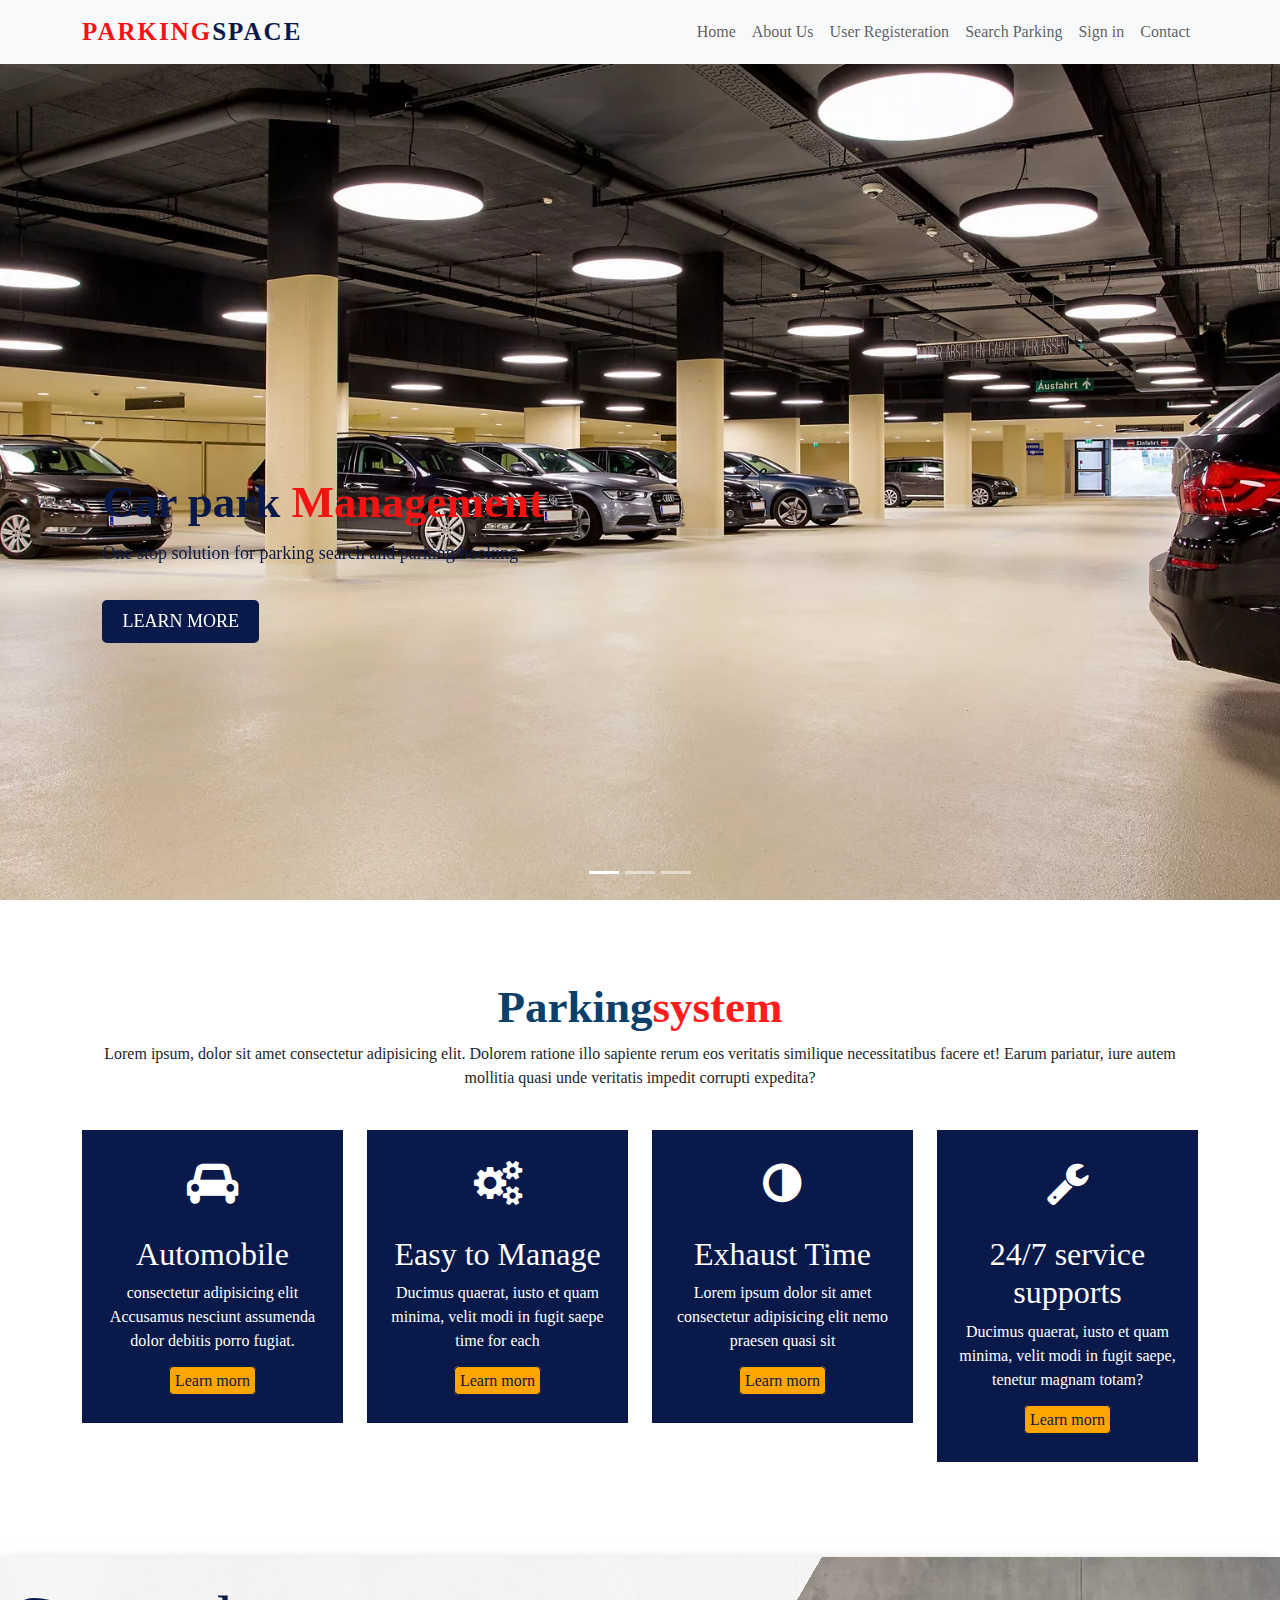
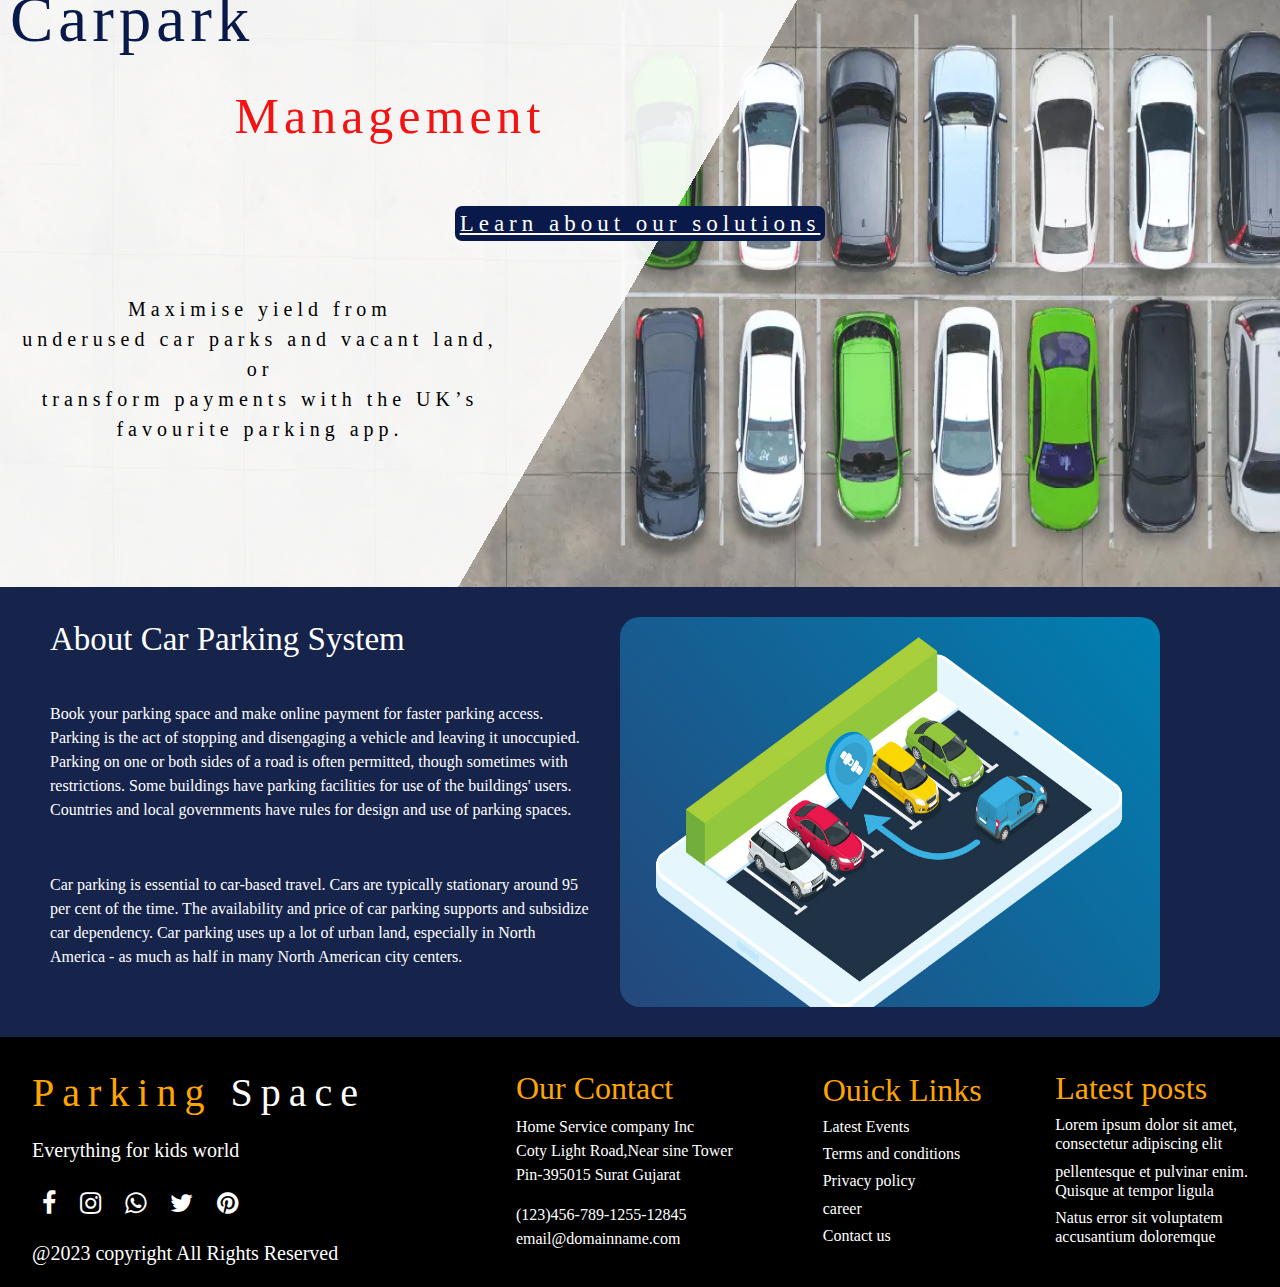
<file: index.html>
<!DOCTYPE html>
<html lang="en">

<head>
    <meta charset="UTF-8">
    <meta name="viewport" content="width=device-width, initial-scale=1.0">
    <title>Parking Space</title>
    <link rel="stylesheet" href="https://cdnjs.cloudflare.com/ajax/libs/font-awesome/4.7.0/css/font-awesome.css">
    <link rel="stylesheet" href="https://cdnjs.cloudflare.com/ajax/libs/animate.css/3.7.2/animate.min.css">

    <link href="https://cdn.jsdelivr.net/npm/bootstrap@5.3.1/dist/css/bootstrap.min.css" rel="stylesheet">

    <link rel="stylesheet" href="style.css">

</head>

<body>
    <nav class="navbar navbar-expand-lg navbar-light bg-light fixed-top">
        <div class="container">
            <a class="navbar-brand" href="#"><span>Parking</span>Space</a>
            <button class="navbar-toggler" type="button" data-bs-toggle="collapse"
                data-bs-target="#navbarSupportedContent" aria-controls="navbarSupportedContent" aria-expanded="false"
                aria-label="Toggle navigation">
                <span class="navbar-toggler-icon"></span>
            </button>
            <div class="collapse navbar-collapse" id="navbarSupportedContent">
                <ul class="navbar-nav ms-auto mb-2 mb-lg-0">

                    <li class="nav-item">
                        <a class="nav-link" href="index.html">Home</a>
                    </li>
                    <li class="nav-item">
                        <a class="nav-link" href="about.html">About Us</a>

                    </li>
                    <li class="nav-item">
                        <a class="nav-link" href="user.html">User Registeration</a>
                    </li>
                    <li class="nav-item">
                        <a class="nav-link" href="search.html">Search Parking</a>
                    </li>
                    <li class="nav-item">
                        <a class="nav-link" href="signin.html">Sign in</a>
                    </li>
                    <li class="nav-item">
                        <a class="nav-link" href="contact.html">Contact</a>
                    </li>

                </ul>
            </div>
        </div>
    </nav>

    <div id="carouselExampleCaptions" data-bs-ride="carousel" class="carousel slide">
        <div class="carousel-indicators">
            <button type="button" data-bs-target="#carouselExampleCaptions" data-bs-slide-to="0" class="active"
                aria-current="true" aria-label="Slide 1"></button>
            <button type="button" data-bs-target="#carouselExampleCaptions" data-bs-slide-to="1"
                aria-label="Slide 2"></button>
            <button type="button" data-bs-target="#carouselExampleCaptions" data-bs-slide-to="2"
                aria-label="Slide 3"></button>
        </div>
        <div class="carousel-inner">
            <div class="carousel-item active">

                <div class="carousel-caption d-none d-md-block">
                    <h5 class="animated fadeInDown" style="animation-delay:1s ">Car park<span> Management</span></h5>
                    <p class="animated fadeInUp" style="animation-delay: 2s;">One stop solution for parking search and parking booking</p>
                    <p class="animated fadeInUp" style="animation-delay: 3s;"><a href="#">Learn More</a></p>
                </div>
            </div>
            <div class="carousel-item">
                <img src="multi-storey-car-park.jpg" alt="">
                <div class="carousel-caption" >
                    <h5 class="animated fadeInDown" style="animation-delay:1s ;margin-left: 1010px;">Location<span>Finder</span>
                        <h5> 
                            <p class="animated fadeInUp" style="animation-delay: 2s;margin-left: 920px;">Find your nearest Location and Book your space</p>
                            <p class="animated fadeInUp" style="animation-delay: 3s;margin-left: 1000px;"><a href="#">Learn More</a></p>
                </div>
            </div>
            <div class="carousel-item">
                <img src="031018IAGAirport_1.jpeg" style="height: 100%; width: 1520px;"  alt="">
                <div class="carousel-caption" style="margin-left: 50px;">
                    <h5 class="animated fadeInDown" style="animation-delay:1s;color: aliceblue;margin-top: 36px; ">Qualified<span>Technicians</span>
                        <h5>
                            <p class="animated fadeInUp" style="animation-delay: 2s;margin-top: 5px;margin-bottom: 10px;">Lorem ipsum dolor sit
                                amet,consectetur adipisicing elit. return nostrum iusto aperiam rem iure numquam.</p>
                            <p class="animated fadeInUp" style="animation-delay: 3s;"><a href="#">Learn More</a></p>
                </div>
            </div>
        </div>
        <button class="carousel-control-prev" type="button" data-bs-target="#carouselExampleCaptions"
            data-bs-slide="prev">
            <span class="carousel-control-prev-icon" aria-hidden="true"></span>
            <span class="visually-hidden">Previous</span>
        </button>
        <button class="carousel-control-next" type="button" data-bs-target="#carouselExampleCaptions"
            data-bs-slide="next">
            <span class="carousel-control-next-icon" aria-hidden="true"></span>
            <span class="visually-hidden">Next</span>
        </button>
    </div>
     <!--details-->
     <div class="details section-padding" id="">
        <div class="container">
          <div class="row">
            <div class="col-lg-12">
              <div class="section-header text-center">
               <h2>Parking<span>system</span></h2>
               <p>Lorem ipsum, dolor sit amet consectetur adipisicing elit. Dolorem ratione illo sapiente rerum eos veritatis similique necessitatibus facere et! Earum pariatur, iure autem mollitia quasi unde veritatis impedit corrupti expedita?</p>
              </div>
            </div>
          </div>
          <div class="row">
            <div class="col-lg-3 col-md-6 col-sm-6">
              <div class="single-details text-center">
                <i class="fa fa-automobile"></i>
                <h2>Automobile</h2>
                <p> consectetur adipisicing elit Accusamus nesciunt  assumenda dolor debitis porro fugiat. </p>
                <a href="#" class="AB">Learn morn</a>
              </div>
            </div>

            <div class="col-lg-3 col-md-6 col-sm-6 ">
              <div class="single-details text-center">
                <i class="fa fa-cogs"></i>
                <h2>Easy to Manage</h2>
                <p>  Ducimus quaerat, iusto et quam minima, velit modi in fugit saepe time for each</p>
                <a href="#" class="AB">Learn morn</a>
              </div>
            </div>

            <div class="col-lg-3 col-md-6 col-sm-6">
              <div class="single-details text-center">
                <i class="fa fa-adjust"></i>
                <h2>Exhaust Time</h2>
                <p>Lorem ipsum dolor sit amet consectetur adipisicing elit nemo praesen quasi sit </p>
                <a href="#" class="AB">Learn morn</a>
              </div>
            </div>

            <div class="col-lg-3 col-md-6 col-sm-6">
              <div class="single-details text-center">
                <i class="fa fa-wrench"></i>
                <h2>24/7 service supports </h2>
                <p> Ducimus quaerat, iusto et quam minima, velit modi in fugit saepe, tenetur magnam totam?</p>
                <a href="#" class="AB">Learn morn</a>
              </div>
            </div>
          </div>
        </div>
      </div> 
    <!--Management-->
    <div class="featured">
        <div class="featured-text">
            <h2 class="XYZ">Carpark </h2>
            <h1 class="XYZ"> <span>Management</span></h1>
            <a href="/car-park-management/" class="primary-link" to="car-park-management/">Learn about our solutions</a>
            <p class="">Maximise yield from<br>underused car parks and vacant land, or<br>transform payments with the UK’s<br>favourite parking app.</p>
        </div>
      
    </div>

    <!--about -->
    <section>
    <div class="about">
        <div>
            <img src="blog-why-reverse-parking-hero.jpg" style="border-radius: 50px;">
            <h4>About Car Parking System</h4>
            <p>Book your parking space and make online payment for faster parking access. Parking is the act of stopping and disengaging a vehicle and leaving it unoccupied. Parking on one or both sides of a road is often permitted, though sometimes with restrictions. Some buildings have parking facilities for use of the buildings' users. Countries and local governments have rules for design and use of parking spaces.
           </p>
            <p>Car parking is essential to car-based travel. Cars are typically stationary around 95 per cent of the time. The availability and price of car parking supports and subsidize car dependency. Car parking uses up a lot of urban land, especially in North America - as much as half in many North American city centers.</p>
        </div>
        
    </div>
    </section>
    <!--footer-->

    <footer class="footer">
        <div class="ABC">
            <h1>Parking <span>Space</span></h1>
            
            <p>Everything for kids world</p>
            <i class="fa fa-facebook"></i>
            <i class="fa fa-instagram"></i>
            <i class="fa fa-whatsapp"></i>
            <i class="fa fa-twitter"></i>
            <i class="fa fa-pinterest"></i>
            <p>@2023 copyright All Rights Reserved</p>
        </div>
        <div class="Our">
            <h2>Our Contact</h2>

            <p>Home Service company Inc <br>
                Coty Light Road,Near sine Tower <br>
                Pin-395015 Surat Gujarat
            </p>

            <p>(123)456-789-1255-12845 <br>
            email@domainname.com</p>
        </div>
        <div class="Quick">
            <h2>Ouick Links</h2>

            <h6>Latest Events </h6>
            <h6>Terms and conditions</h6>     
            <h6>Privacy policy </h6>
            <h6> career </h6> 
            <h6>Contact us</h6>    
        </div>
        <div class="Latest">
            <h2> Latest posts</h2>

            <h6>Lorem ipsum dolor sit amet,<br>consectetur adipiscing elit </h6>
            <h6>pellentesque et pulvinar enim.<br>Quisque at tempor ligula</h6>     
            <h6>Natus error sit voluptatem <br>accusantium doloremque</h6>
           
        </div>
        
            
        </div>
    </footer>
    

    

    <script src="https://cdnjs.cloudflare.com/ajax/libs/jquery/3.6.4/jquery.min.js"></script>
    <script src="https://cdn.jsdelivr.net/npm/bootstrap@5.3.1/dist/js/bootstrap.bundle.min.js"></script>
</body>

</html>
</file>
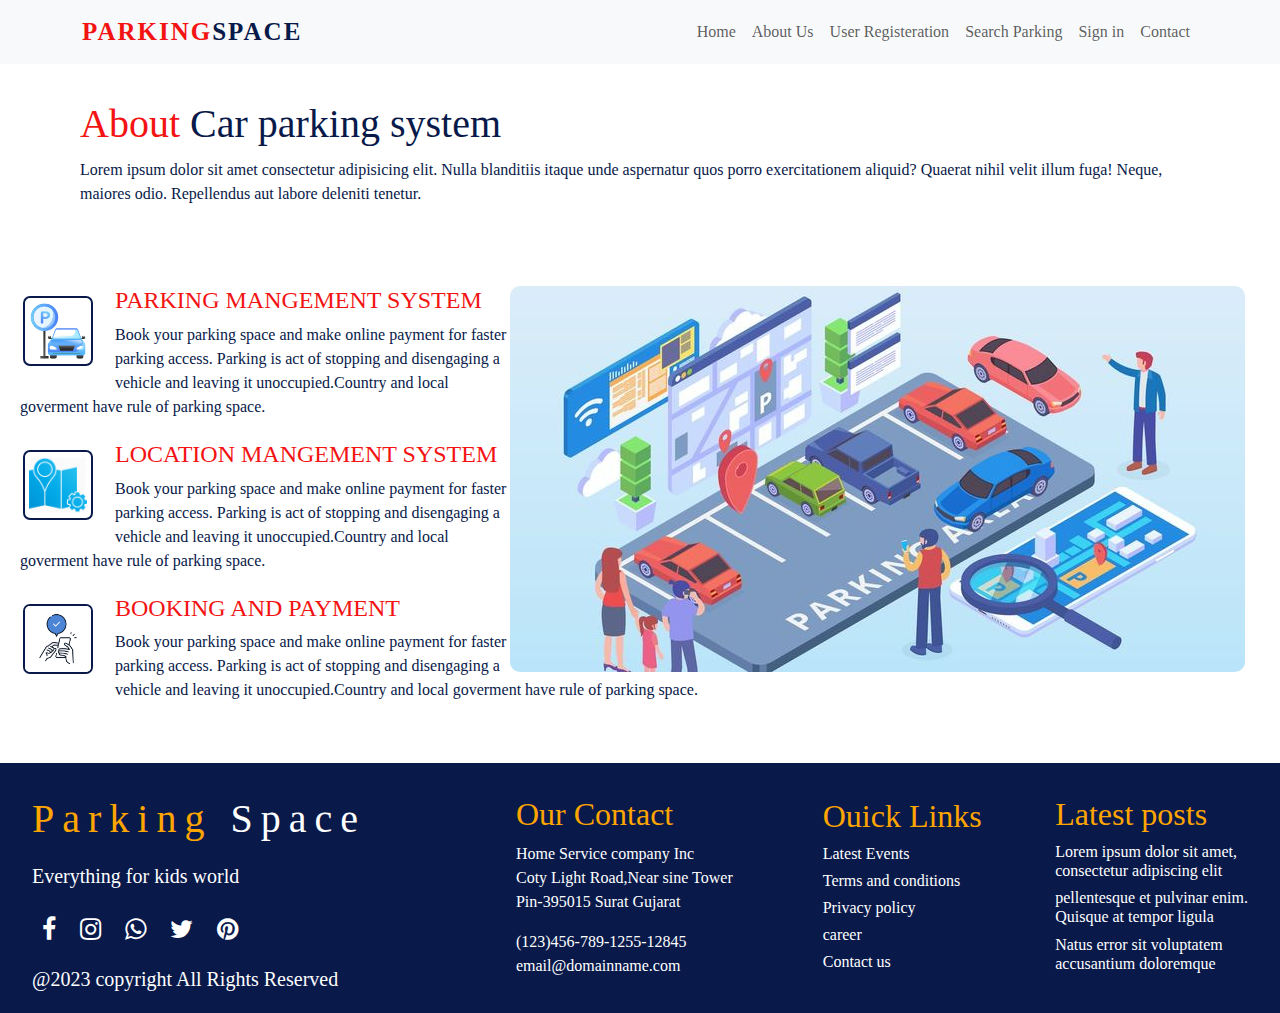
<file: about.html>
<!DOCTYPE html>
<html lang="en">
<head>
    <meta charset="UTF-8">
    <meta name="viewport" content="width=device-width, initial-scale=1.0">
    <title>Document</title>
    <link rel="stylesheet" href="https://cdnjs.cloudflare.com/ajax/libs/font-awesome/4.7.0/css/font-awesome.css">
    <link rel="stylesheet" href="https://cdnjs.cloudflare.com/ajax/libs/animate.css/3.7.2/animate.min.css">

    <link href="https://cdn.jsdelivr.net/npm/bootstrap@5.3.1/dist/css/bootstrap.min.css" rel="stylesheet">

    <link rel="stylesheet" href="about.css">
</head>
<body>
    <nav class="navbar navbar-expand-lg navbar-light bg-light fixed-top">
        <div class="container">
          <a class="navbar-brand" href="#"><span>Parking</span>Space</a>
          <button class="navbar-toggler" type="button" data-bs-toggle="collapse" data-bs-target="#navbarSupportedContent" aria-controls="navbarSupportedContent" aria-expanded="false" aria-label="Toggle navigation">
            <span class="navbar-toggler-icon"></span>
          </button>
          <div class="collapse navbar-collapse" id="navbarSupportedContent">
            <ul class="navbar-nav ms-auto mb-2 mb-lg-0">
             
              <li class="nav-item">
                <a class="nav-link" href="index.html">Home</a>
              </li>
              <li class="nav-item">
                <a class="nav-link" href="about.html">About Us</a>
                
              </li>
              <li class="nav-item">
                <a class="nav-link" href="user.html">User Registeration</a>
              </li>
              <li class="nav-item">
                <a class="nav-link" href="search.html">Search Parking</a>
              </li>
              <li class="nav-item">
                <a class="nav-link" href="signin.html">Sign in</a>
              </li>
              <li class="nav-item">
                <a class="nav-link" href="contact.html">Contact</a>
              </li>

            </ul>  
          </div>
        </div>
     </nav>  
      <Div class="AAA">
        <!--ABOUT US-->
       <section>
        <div class="about">
          <h1><span>About </span>Car parking system</h1>
          <p>Lorem ipsum dolor sit amet consectetur adipisicing elit. Nulla blanditiis itaque unde aspernatur quos porro exercitationem aliquid? Quaerat nihil velit illum fuga! Neque, maiores odio. Repellendus aut labore deleniti tenetur.</p>
        </div>
       </section>
       <section>
        <div class="img">
          <img src="a5ae0715e31d1f7189d4aa453e1f141e.jpg" style="border-radius: 10px;">
        </div>
        <article class="ABC"> 
          
          <article class="A" style="padding-bottom: 5px;">
            <img src="9343062.png" style="float: left;">
            <h4>PARKING MANGEMENT SYSTEM</h4>
            <div><p style="text-align:  none;">Book your parking space and make online payment for faster parking access. Parking is act of stopping and disengaging a vehicle and leaving it unoccupied.Country and local goverment have rule of parking space.</p></div>
          </article>

          <article class="B" style="padding-bottom: 5px;">
            <img src="3215838.jpeg" style="float: left;">
            <h4>LOCATION MANGEMENT SYSTEM</h4>
            <p>Book your parking space and make online payment for faster parking access. Parking is act of stopping and disengaging a vehicle and leaving it unoccupied.Country and local goverment have rule of parking space. </p>
          </article>

          <article class="C" style="padding-bottom: 5px;">
            <img src="240_F_522688487_gTKFA3OKwR2mtaUfSp9aF8v7yfIXCnac.jpg" style="float: left;">
            <h4>BOOKING AND PAYMENT</h4>
            <p>Book your parking space and make online payment for faster parking access. Parking is act of stopping and disengaging a vehicle and leaving it unoccupied.Country and local goverment have rule of parking space. </p>
          </article>
        </article>
       </section>

       <!--FOOTER-->
       <footer class="footer">
        <div class="XYZ">
            <h1>Parking <span>Space</span></h1>
            
            <p>Everything for kids world</p>
            <i class="fa fa-facebook"></i>
            <i class="fa fa-instagram"></i>
            <i class="fa fa-whatsapp"></i>
            <i class="fa fa-twitter"></i>
            <i class="fa fa-pinterest"></i>
            <p>@2023 copyright All Rights Reserved</p>
        </div>
        <div class="Our">
            <h2>Our Contact</h2>

            <p>Home Service company Inc <br>
                Coty Light Road,Near sine Tower <br>
                Pin-395015 Surat Gujarat
            </p>

            <p>(123)456-789-1255-12845 <br>
            email@domainname.com</p>
        </div>
        <div class="Quick">
            <h2>Ouick Links</h2>

            <h6>Latest Events </h6>
            <h6>Terms and conditions</h6>     
            <h6>Privacy policy </h6>
            <h6> career </h6> 
            <h6>Contact us</h6>    
        </div>
        <div class="Latest">
            <h2> Latest posts</h2>

            <h6>Lorem ipsum dolor sit amet,<br>consectetur adipiscing elit </h6>
            <h6>pellentesque et pulvinar enim.<br>Quisque at tempor ligula</h6>     
            <h6>Natus error sit voluptatem <br>accusantium doloremque</h6>
           
        </div>
        
            
        </div>
    </footer>
      </Div>
</body>
</html>
</file>
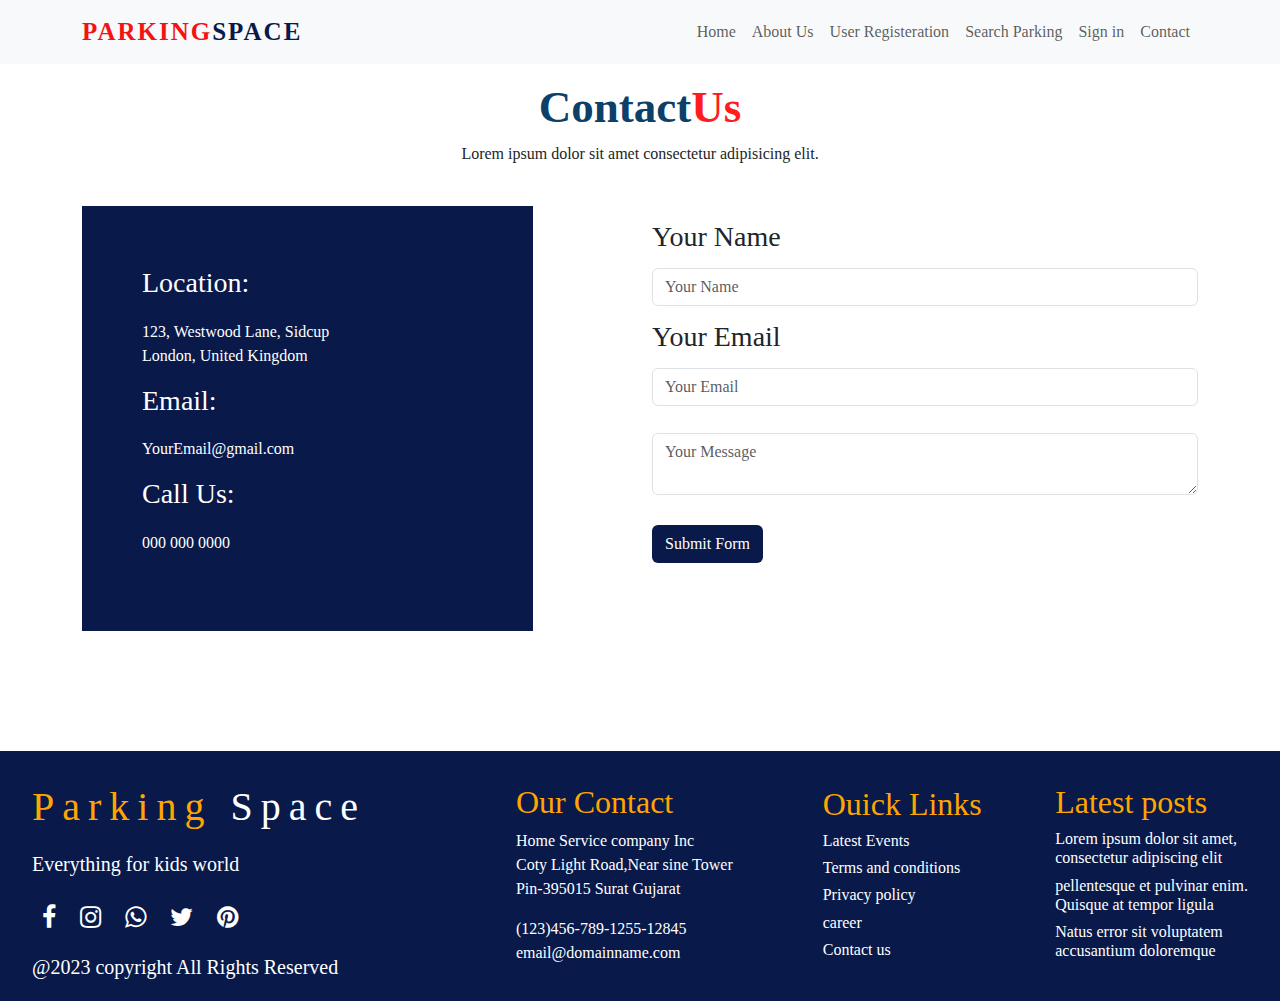
<file: contact.html>
<!DOCTYPE html>
<html lang="en">
<head>
    <meta charset="UTF-8">
    <meta name="viewport" content="width=device-width, initial-scale=1.0">
    <title>Contact us</title>
    <link rel="stylesheet" href="contact.css">
    <link rel="stylesheet" href="https://cdnjs.cloudflare.com/ajax/libs/font-awesome/4.7.0/css/font-awesome.css">
    <link rel="stylesheet" href="https://cdnjs.cloudflare.com/ajax/libs/animate.css/3.7.2/animate.min.css">

    <link href="https://cdn.jsdelivr.net/npm/bootstrap@5.3.1/dist/css/bootstrap.min.css" rel="stylesheet">

</head>
<body>
    <nav class="navbar navbar-expand-lg navbar-light bg-light fixed-top">
        <div class="container">
                <a class="navbar-brand" href="#"><span>Parking</span>Space</a>
                <button class="navbar-toggler" type="button" data-bs-toggle="collapse" data-bs-target="#navbarSupportedContent" aria-controls="navbarSupportedContent" aria-expanded="false" aria-label="Toggle navigation">
                  <span class="navbar-toggler-icon"></span>
                </button>
            <div class="collapse navbar-collapse" id="navbarSupportedContent">
                <ul class="navbar-nav ms-auto mb-2 mb-lg-0">
                    <li class="nav-item">
                      <a class="nav-link" href="index.html">Home</a>
                    </li>
                    <li class="nav-item">
                      <a class="nav-link" href="about.html">About Us</a>
                    
                    </li>
                    <li class="nav-item">
                      <a class="nav-link" href="user.html">User Registeration</a>
                    </li>
                    <li class="nav-item">
                      <a class="nav-link" href="search.html">Search Parking</a>
                    </li>
                    <li class="nav-item">
                      <a class="nav-link" href="signin.html">Sign in</a>
                    </li>
                    <li class="nav-item">
                      <a class="nav-link" href="contact.html">Contact</a>
                    </li>
    
                </ul>  
             </div>
        </div>
    </nav>
    <!-- <nav class="contact-navbar ">
      <div class="container1">
         <a class="navbar-brand1" href="#"><h1>Contact  Us</h1></a>
      </div>
    </nav> -->

    <!-- <div class="Touch">
      <h1>Get in Touch</h1>
      <p>Lorem ipsum dolor sit, amet consectetur adipisicing elit. Vitae, corrupti molestias expedita iusto aut ullam eius quia ducimus! Veniam iure tempore quidem, quisquam placeat fugiat. Repudiandae iusto asperiores dolorem nulla.</p>
    </div> -->
    <!-- <div class="Box">
      <h1>Contect Me</h1>
      
      <label for="fname">Full Name</label>
      <input type="text" id="fname" name="firstname" placeholder="Your full name..." style="width: 300px;">

      <label for="email">Email </label>
      <input type="text" id="lname" name="email" placeholder="Your email address..." style="width: 300px;">

      <label for="subject">Message</label>
      <textarea id="subject" name="message" placeholder="Write something.." style="height:120px;width: 300px;"></textarea>
      <img data-v-03ffe4e9="" src="contact-us-image.49cc4ef.png" alt="" loading="lazy" class="lazy-image">
      <button>Submit</button>
    </div> -->
    <div class="contact section-padding" id="contact">
      <div class="container">
        <div class="row">
          <div class="col-lg-12">
            <div class="section-header text-center">
             <h2>Contact<span>Us</span></h2>
             <p>Lorem ipsum dolor sit amet consectetur adipisicing elit.</p>
            </div>
          </div>
        </div>
        <div class="row">
          <div class="col-lg-5 col-sm-12">
            <div class="left-contact">
              <h3>Location:</h3>
              <p>123, Westwood Lane, Sidcup <br>London, United Kingdom</p>
              <h3>Email:</h3>
              <p>YourEmail@gmail.com</p>
              <h3>Call Us:</h3>
              <p>000 000 0000</p>
            </div>
          </div>
          <div class="col-lg-6 offset-lg-1 col-sm-12">
            <form>
              <label for="">Your Name</label>
              <input type="text" class="form-control" id="fname" placeholder="Your Name" required>
              <label for="">Your Email</label>
              <input type="text" class="form-control" id="fname" placeholder="Your Email" required>
              <label for="Your Message"></label>
              <textarea class="form-control" placeholder="Your Message"></textarea>
              <button class="btn" type="submit">Submit Form</button>
            </form>
          </div>
        </div>
      </div>
    </div>
 

    <!--fopter-->

    <footer class="footer">
      <div class="XYZ">
          <h1>Parking <span>Space</span></h1>
          
          <p>Everything for kids world</p>
          <i class="fa fa-facebook"></i>
          <i class="fa fa-instagram"></i>
          <i class="fa fa-whatsapp"></i>
          <i class="fa fa-twitter"></i>
          <i class="fa fa-pinterest"></i>
          <p>@2023 copyright All Rights Reserved</p>
      </div>
      <div class="Our">
          <h2>Our Contact</h2>

          <p>Home Service company Inc <br>
              Coty Light Road,Near sine Tower <br>
              Pin-395015 Surat Gujarat
          </p>

          <p>(123)456-789-1255-12845 <br>
          email@domainname.com</p>
      </div>
      <div class="Quick">
          <h2>Ouick Links</h2>

          <h6>Latest Events </h6>
          <h6>Terms and conditions</h6>     
          <h6>Privacy policy </h6>
          <h6> career </h6> 
          <h6>Contact us</h6>    
      </div>
      <div class="Latest">
          <h2> Latest posts</h2>

          <h6>Lorem ipsum dolor sit amet,<br>consectetur adipiscing elit </h6>
          <h6>pellentesque et pulvinar enim.<br>Quisque at tempor ligula</h6>     
          <h6>Natus error sit voluptatem <br>accusantium doloremque</h6>
         
      </div>
      
          
      </div>
  </footer>
</body>
</html>
</file>
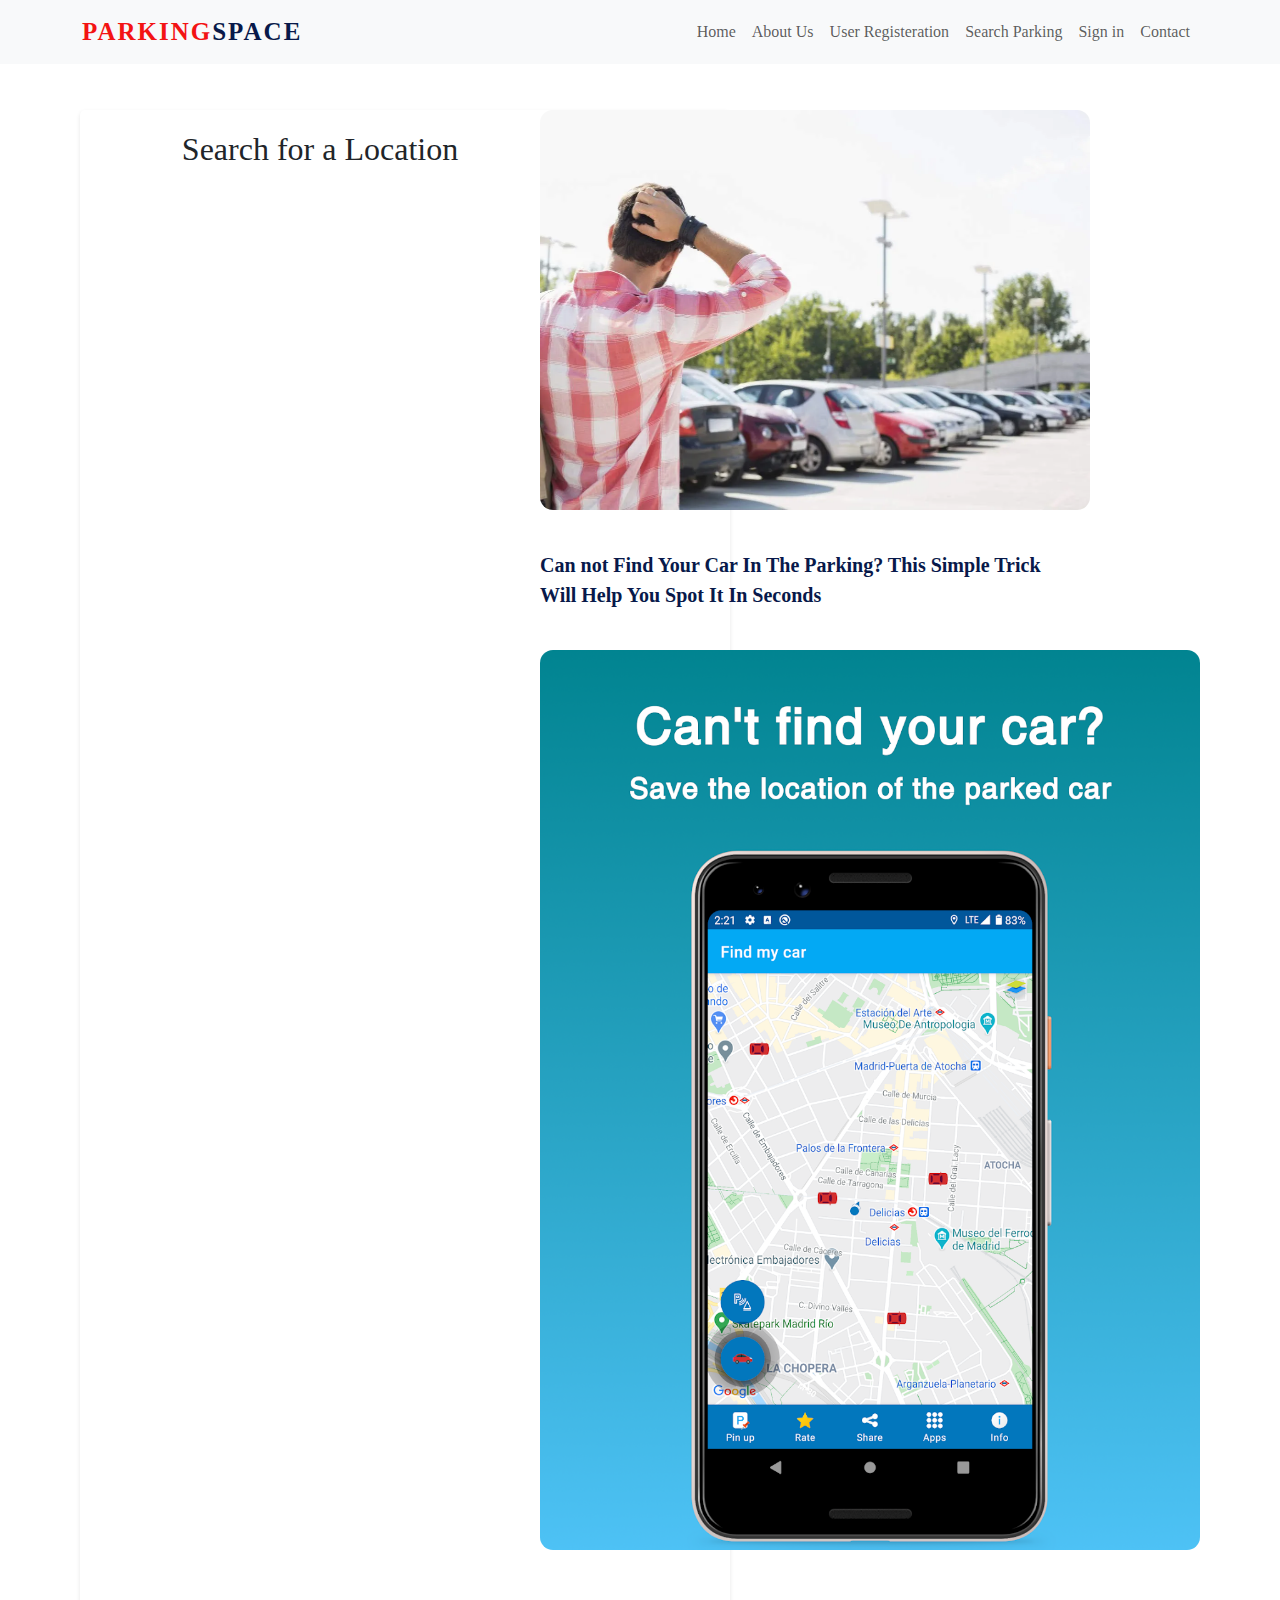
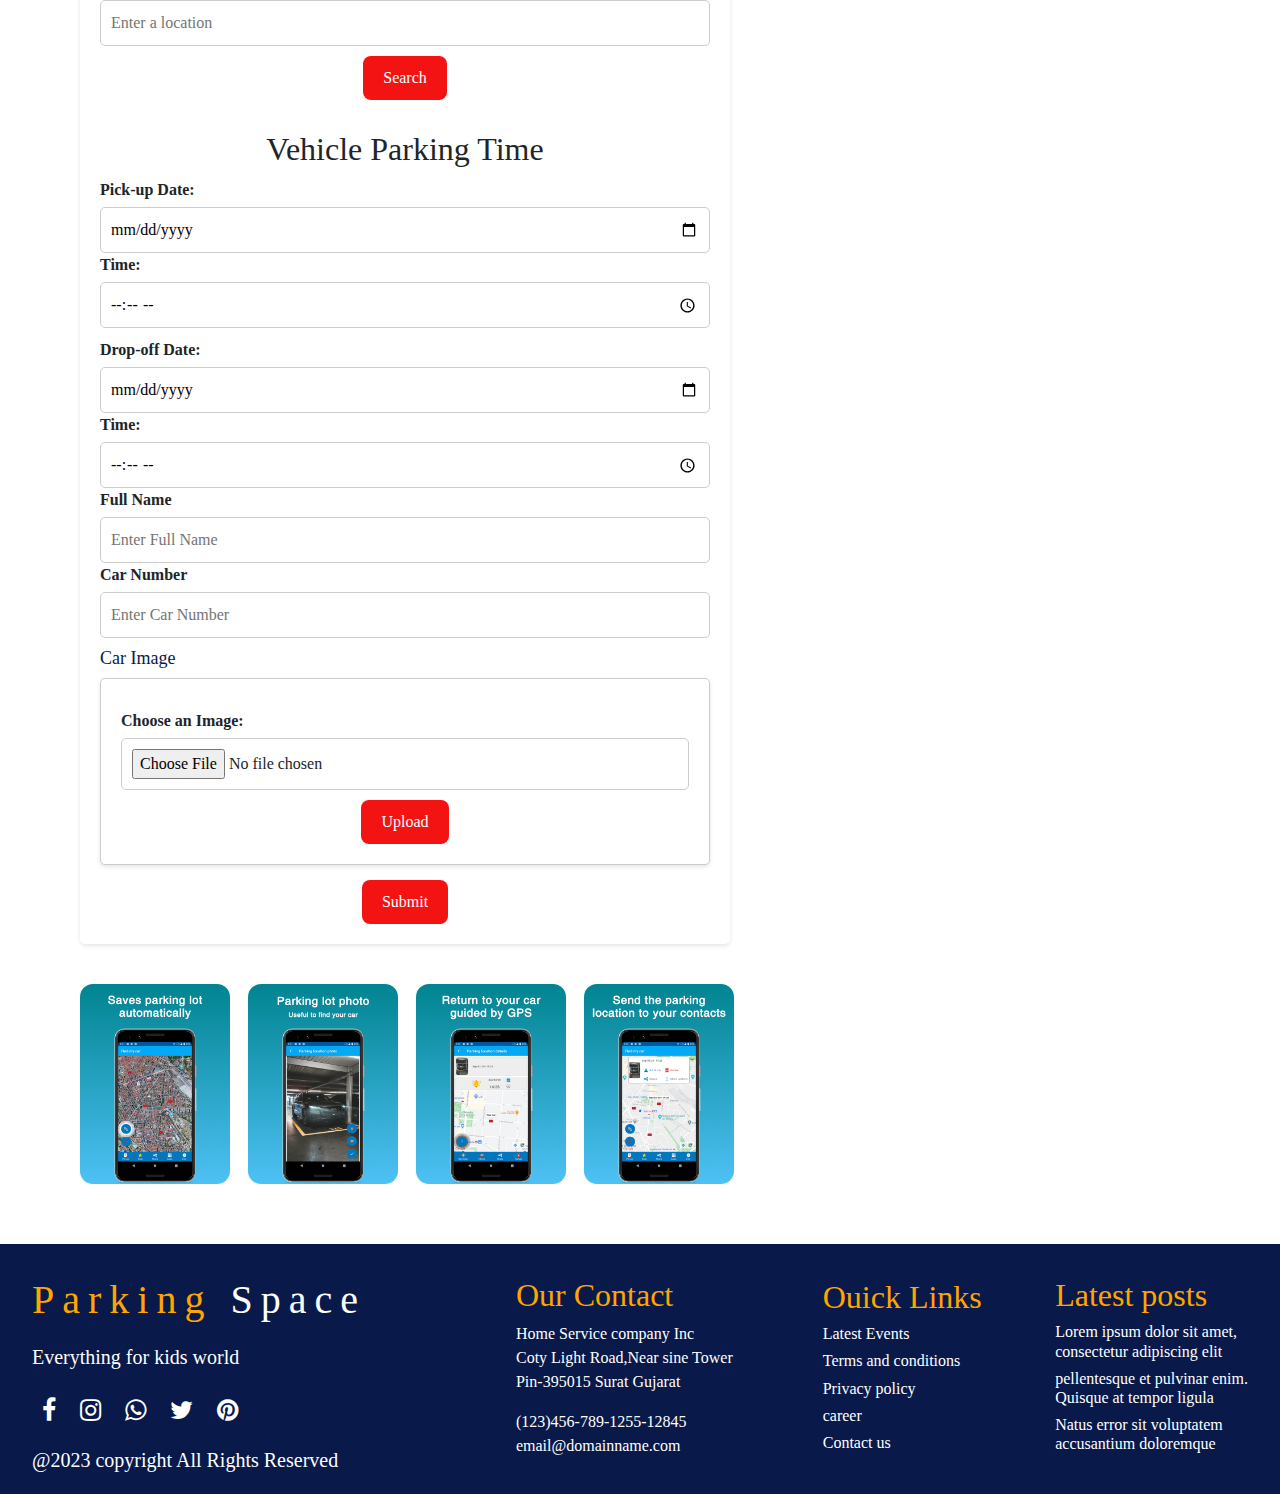
<file: search.html>
<!DOCTYPE html>
<html lang="en">
<head>
    <meta charset="UTF-8">
    <meta name="viewport" content="width=device-width, initial-scale=1.0">
    <title> Search Parking</title>
    <link rel="stylesheet" href="search.css">
    <link rel="stylesheet" href="https://cdnjs.cloudflare.com/ajax/libs/font-awesome/4.7.0/css/font-awesome.css">
    <link rel="stylesheet" href="https://cdnjs.cloudflare.com/ajax/libs/animate.css/3.7.2/animate.min.css">

    <link href="https://cdn.jsdelivr.net/npm/bootstrap@5.3.1/dist/css/bootstrap.min.css" rel="stylesheet">

</head>
<body>
    <nav class="navbar navbar-expand-lg navbar-light bg-light fixed-top">
        <div class="container">
                <a class="navbar-brand" href="#"><span>Parking</span>Space</a>
                <button class="navbar-toggler" type="button" data-bs-toggle="collapse" data-bs-target="#navbarSupportedContent" aria-controls="navbarSupportedContent" aria-expanded="false" aria-label="Toggle navigation">
                  <span class="navbar-toggler-icon"></span>
                </button>
            <div class="collapse navbar-collapse" id="navbarSupportedContent">
                <ul class="navbar-nav ms-auto mb-2 mb-lg-0">
                    <li class="nav-item">
                      <a class="nav-link" href="index.html">Home</a>
                    </li>
                    <li class="nav-item">
                      <a class="nav-link" href="about.html">About Us</a>
                    
                    </li>
                    <li class="nav-item">
                      <a class="nav-link" href="user.html">User Registeration</a>
                    </li>
                    <li class="nav-item">
                      <a class="nav-link" href="search.html">Search Parking</a>
                    </li>
                    <li class="nav-item">
                      <a class="nav-link" href="signin.html">Sign in</a>
                    </li>
                    <li class="nav-item">
                      <a class="nav-link" href="contact.html">Contact</a>
                    </li>
    
                </ul>  
             </div>
        </div>
    </nav>
     <div class="image">
      <img src="57515b71fb778535c02b106d_417134648.webp" style="width: 550px; height: 400px;border-radius: 13px;">
      <p style="color: #08194a;font-size: 20px;font-weight: bold;margin-top: 40px;margin-bottom: 40px;">Can not Find Your Car In The Parking? This Simple Trick <br>Will Help You Spot It In Seconds</p>
      
            
      <img src="p1.webp" class="d-block w-100" style="border-radius: 13px;margin-bottom: 0px;" alt="...">
          
          
   
    </div>
    
     <div class="container1">
        <h2>Search for a Location</h2>
        <form>
            <div class="form-group">
                <input type="text" id="location-input" placeholder="Enter a location">
            </div>
            <button type="submit" style="border-radius: 8px;">Search</button>
            <h2 style="margin-top: 30px;">Vehicle Parking Time</h2>
            <div class="form-group">
              <label for="pickup-date">Pick-up Date:</label>
              <input type="date" id="pickup-date" name="pickup-date">
              <label for="time">Time:</label>
              <input type="time" id="time" name="time">
           </div>
           <div class="form-group">
              <label for="dropoff-date">Drop-off Date:</label>
              <input type="date" id="dropoff-date" name="dropoff-date">
              <label for="time">Time:</label>
              <input type="time" id="time" name="time">
              <label for="fullname">Full Name</label>
                    <input type="text"
                    id="fullname"
                    name="fullname"
                    placeholder="Enter Full Name"/>
              <label for="CarNumber">Car Number</label>
                    <input type="text"
                    id="CarNumber"
                    name="CarNumber"
                    placeholder="Enter Car Number"/>
              

             
          </div> 
          <h6 class="AB">Car Image</h6>
          <div class="container123">
            
            <form enctype="multipart/form-data" action="upload.php" method="post">
             
                <div class="form-group">
                    <label for="image">Choose an Image:</label>
                    <input type="file" id="image" name="image" accept="image/*">
                </div>
                <button type="submit" style="border-radius: 8px;">Upload</button>
            </form>
        </div>
          <button type="submit" style="border-radius: 8px; margin-top: 15px;">Submit</button>
        </form>
        
    </div>
    <div class="park" style="display: flex; gap: 18px; margin-top: 40px;margin-left: 80px; margin-bottom: 0px;">
       <img src="p2.webp" class="d-block w" style="border-radius: 13px;width: 150px;height: 200px;" alt="...">
       <img src="p3.webp" class="d-block w" style="border-radius: 13px;width: 150px;height: 200px;" alt="...">
       <img src="p4.webp" class="d-block w" style="border-radius: 13px;width: 150px;height: 200px;" alt="...">
       <img src="p5.webp" class="d-block w" style="border-radius: 13px;width: 150px;height: 200px;" alt="...">
    </div>
<!-- 
    <div class="container">
        <form>
            <h2>Vehicle Rental Dates</h2>
            <div class="form-group">
                <label for="pickup-date">Pick-up Date:</label>
                <input type="date" id="pickup-date" name="pickup-date">
                <label for="time">Time:</label>
                <input type="time" id="time" name="time">
            </div>
            <div class="form-group">
                <label for="dropoff-date">Drop-off Date:</label>
                <input type="date" id="dropoff-date" name="dropoff-date">
                <label for="time">Time:</label>
                <input type="time" id="time" name="time">

            </div>
            <button type="submit">Submit</button>
        </form>
    </div>  -->
   <!--footer-->
   <footer class="footer">
    <div class="XYZ">
        <h1>Parking <span>Space</span></h1>
        
        <p>Everything for kids world</p>
        <i class="fa fa-facebook"></i>
        <i class="fa fa-instagram"></i>
        <i class="fa fa-whatsapp"></i>
        <i class="fa fa-twitter"></i>
        <i class="fa fa-pinterest"></i>
        <p>@2023 copyright All Rights Reserved</p>
    </div>
    <div class="Our">
        <h2>Our Contact</h2>

        <p>Home Service company Inc <br>
            Coty Light Road,Near sine Tower <br>
            Pin-395015 Surat Gujarat
        </p>

        <p>(123)456-789-1255-12845 <br>
        email@domainname.com</p>
    </div>
    <div class="Quick">
        <h2>Ouick Links</h2>

        <h6>Latest Events </h6>
        <h6>Terms and conditions</h6>     
        <h6>Privacy policy </h6>
        <h6> career </h6> 
        <h6>Contact us</h6>    
    </div>
    <div class="Latest">
        <h2> Latest posts</h2>

        <h6>Lorem ipsum dolor sit amet,<br>consectetur adipiscing elit </h6>
        <h6>pellentesque et pulvinar enim.<br>Quisque at tempor ligula</h6>     
        <h6>Natus error sit voluptatem <br>accusantium doloremque</h6>
       
    </div>
    
        
    </div>
</footer>
</body>
</html>
</file>
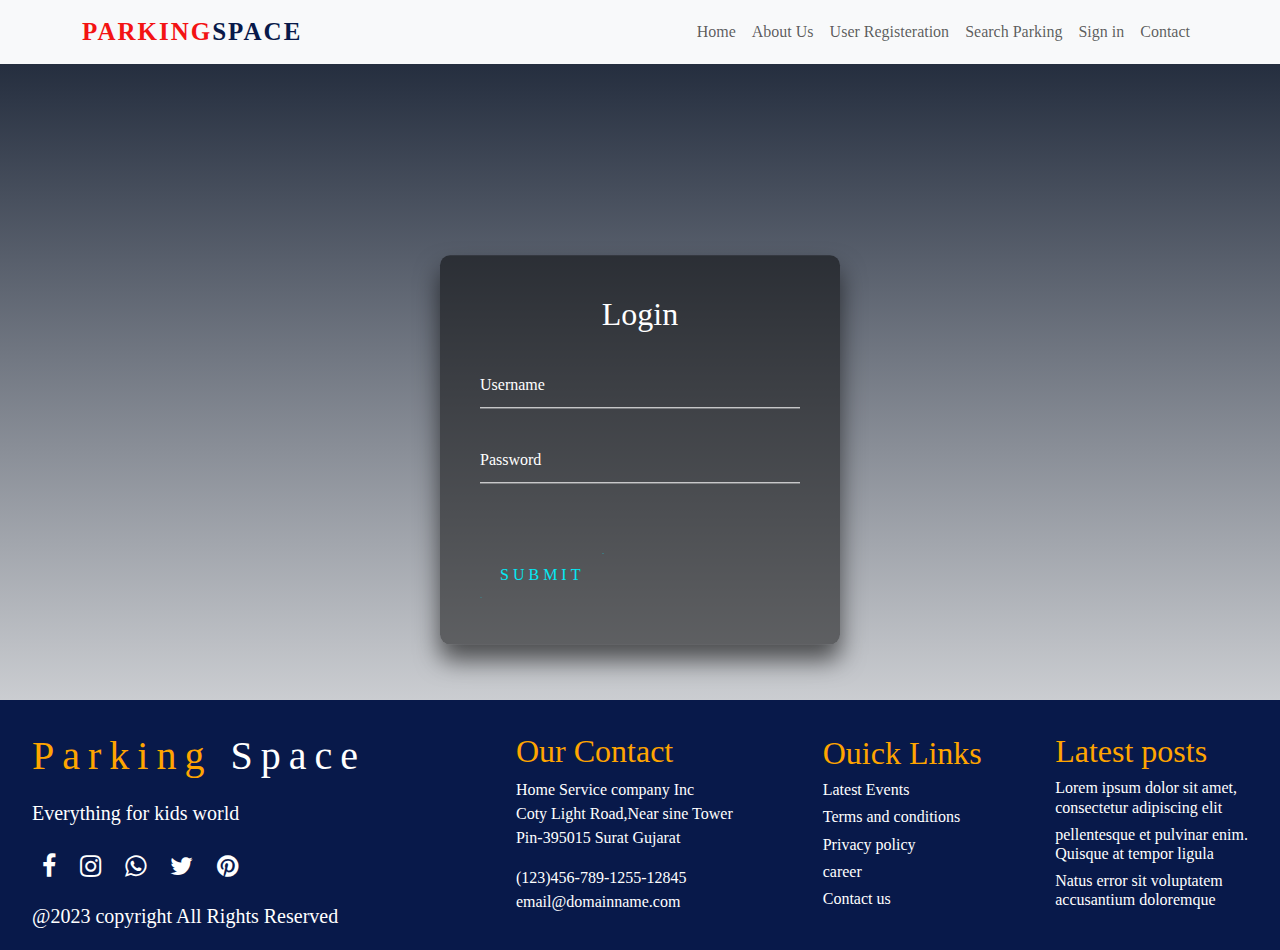
<file: signin.html>
<!DOCTYPE html>
<html lang="en">
<head>
    <meta charset="UTF-8">
    <meta name="viewport" content="width=device-width, initial-scale=1.0">
    <title>Sign in</title>
    <link rel="stylesheet" href="Signin.css">
    <link rel="stylesheet" href="https://cdnjs.cloudflare.com/ajax/libs/font-awesome/4.7.0/css/font-awesome.css">
    <link rel="stylesheet" href="https://cdnjs.cloudflare.com/ajax/libs/animate.css/3.7.2/animate.min.css">

    <link href="https://cdn.jsdelivr.net/npm/bootstrap@5.3.1/dist/css/bootstrap.min.css" rel="stylesheet">

</head>
<body>
    <nav class="navbar navbar-expand-lg navbar-light bg-light fixed-top">
        <div class="container">
                <a class="navbar-brand" href="#"><span>Parking</span>Space</a>
                <button class="navbar-toggler" type="button" data-bs-toggle="collapse" data-bs-target="#navbarSupportedContent" aria-controls="navbarSupportedContent" aria-expanded="false" aria-label="Toggle navigation">
                  <span class="navbar-toggler-icon"></span>
                </button>
            <div class="collapse navbar-collapse" id="navbarSupportedContent">
                <ul class="navbar-nav ms-auto mb-2 mb-lg-0">
                    <li class="nav-item">
                      <a class="nav-link" href="index.html">Home</a>
                    </li>
                    <li class="nav-item">
                      <a class="nav-link" href="about.html">About Us</a>
                    
                    </li>
                    <li class="nav-item">
                      <a class="nav-link" href="user.html">User Registeration</a>
                    </li>
                    <li class="nav-item">
                      <a class="nav-link" href="search.html">Search Parking</a>
                    </li>
                    <li class="nav-item">
                      <a class="nav-link" href="signin.html">Sign in</a>
                    </li>
                    <li class="nav-item">
                      <a class="nav-link" href="contact.html">Contact</a>
                    </li>
    
                </ul>  
             </div>
        </div>
    </nav>

    <div class="login-box">
        <h2>Login</h2>
        <form>
          <div class="user-box">
            <input type="text" name="" required="">
            <label>Username</label>
          </div>
          <div class="user-box">
            <input type="password" name="" required="">
            <label>Password</label>
          </div>
          <a href="#">
            <span></span>
            <span></span>
            <span></span>
            <span></span>
            Submit
          </a>
        </form>
      </div>

      <!--footer-->
      <footer class="footer">
        <div class="XYZ">
            <h1>Parking <span>Space</span></h1>
            
            <p>Everything for kids world</p>
            <i class="fa fa-facebook"></i>
            <i class="fa fa-instagram"></i>
            <i class="fa fa-whatsapp"></i>
            <i class="fa fa-twitter"></i>
            <i class="fa fa-pinterest"></i>
            <p>@2023 copyright All Rights Reserved</p>
        </div>
        <div class="Our">
            <h2>Our Contact</h2>

            <p>Home Service company Inc <br>
                Coty Light Road,Near sine Tower <br>
                Pin-395015 Surat Gujarat
            </p>

            <p>(123)456-789-1255-12845 <br>
            email@domainname.com</p>
        </div>
        <div class="Quick">
            <h2>Ouick Links</h2>

            <h6>Latest Events </h6>
            <h6>Terms and conditions</h6>     
            <h6>Privacy policy </h6>
            <h6> career </h6> 
            <h6>Contact us</h6>    
        </div>
        <div class="Latest">
            <h2> Latest posts</h2>

            <h6>Lorem ipsum dolor sit amet,<br>consectetur adipiscing elit </h6>
            <h6>pellentesque et pulvinar enim.<br>Quisque at tempor ligula</h6>     
            <h6>Natus error sit voluptatem <br>accusantium doloremque</h6>
           
        </div>
        
            
        </div>
    </footer>
</body>
</html>
</file>
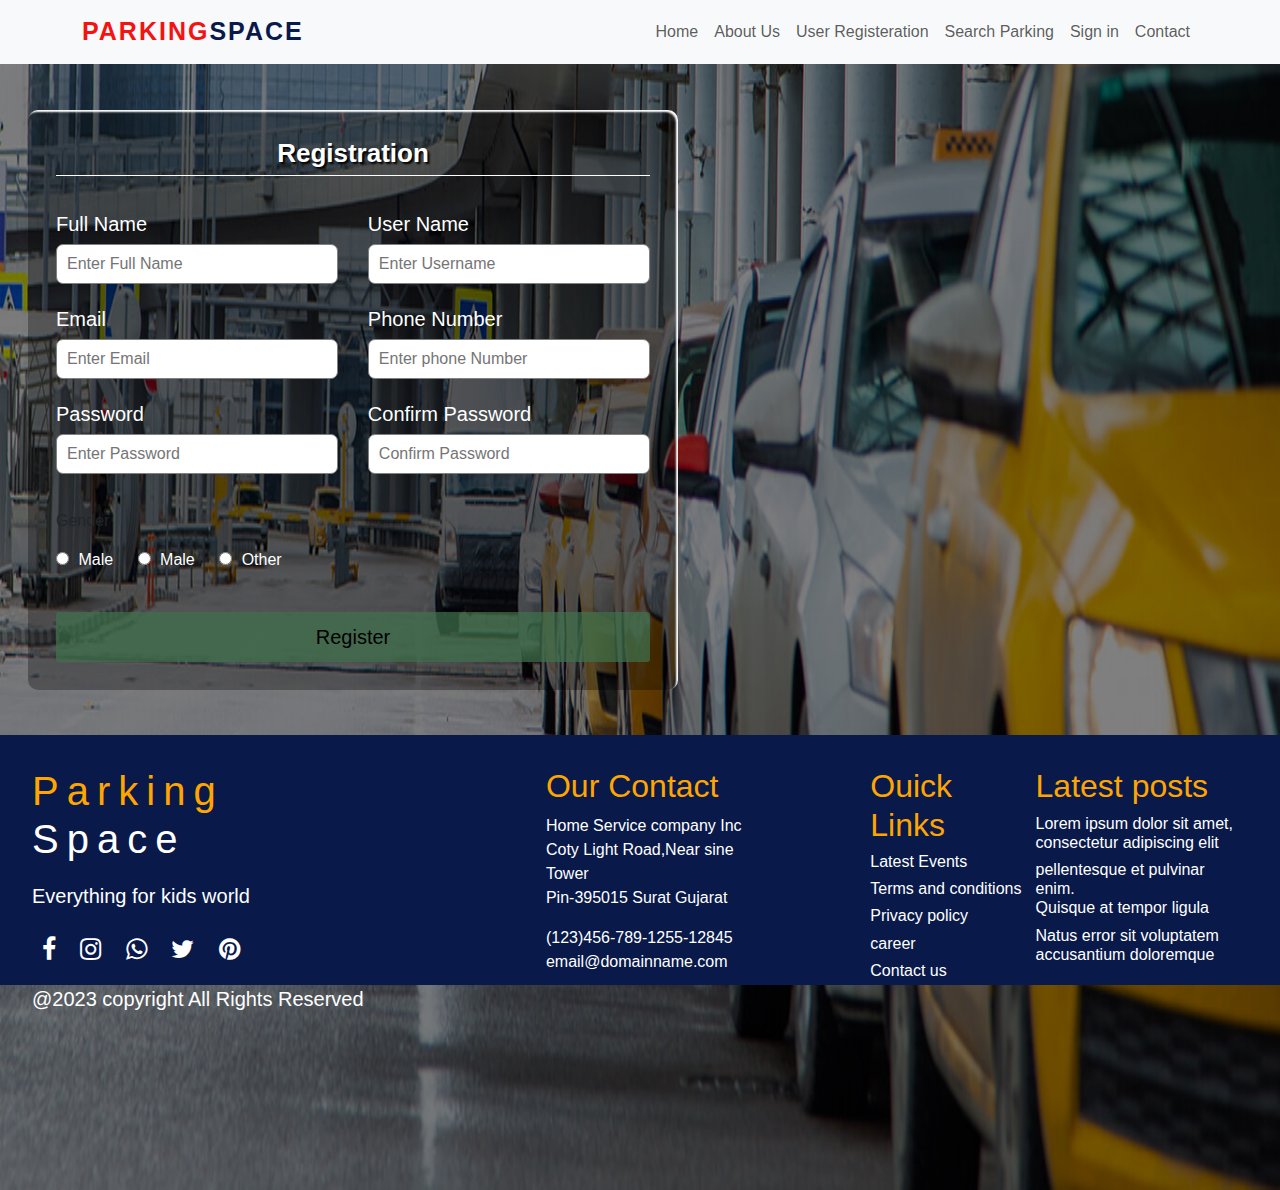
<file: user.html>
<!DOCTYPE html>
<html lang="en">
<head>
    <meta charset="UTF-8">
    <meta name="viewport" content="width=device-width, initial-scale=1.0">
    <title>Registration</title>
    <link rel="stylesheet" href="https://cdnjs.cloudflare.com/ajax/libs/font-awesome/4.7.0/css/font-awesome.css">
    <link rel="stylesheet" href="https://cdnjs.cloudflare.com/ajax/libs/animate.css/3.7.2/animate.min.css">

    <link href="https://cdn.jsdelivr.net/npm/bootstrap@5.3.1/dist/css/bootstrap.min.css" rel="stylesheet">

    <link rel="stylesheet" href="User.css">
    <link rel="stylesheet" href="https://cdnjs.cloudflare.com/ajax/libs/font-awesome/4.7.0/css/font-awesome.css">
    <link rel="stylesheet" href="https://cdnjs.cloudflare.com/ajax/libs/animate.css/3.7.2/animate.min.css">

    <link href="https://cdn.jsdelivr.net/npm/bootstrap@5.3.1/dist/css/bootstrap.min.css" rel="stylesheet">

</head>

<body>
    <nav class="navbar navbar-expand-lg navbar-light bg-light fixed-top">
        <div class="container">
                <a class="navbar-brand" href="#"><span>Parking</span>Space</a>
                <button class="navbar-toggler" type="button" data-bs-toggle="collapse" data-bs-target="#navbarSupportedContent" aria-controls="navbarSupportedContent" aria-expanded="false" aria-label="Toggle navigation">
                  <span class="navbar-toggler-icon"></span>
                </button>
            <div class="collapse navbar-collapse" id="navbarSupportedContent">
                <ul class="navbar-nav ms-auto mb-2 mb-lg-0">
                    <li class="nav-item">
                      <a class="nav-link" href="index.html">Home</a>
                    </li>
                    <li class="nav-item">
                      <a class="nav-link" href="about.html">About Us</a>
                    
                    </li>
                    <li class="nav-item">
                      <a class="nav-link" href="user.html">User Registeration</a>
                    </li>
                    <li class="nav-item">
                      <a class="nav-link" href="search.html">Search Parking</a>
                    </li>
                    <li class="nav-item">
                      <a class="nav-link" href="signin.html">Sign in</a>
                    </li>
                    <li class="nav-item">
                      <a class="nav-link" href="contact.html">Contact</a>
                    </li>
    
                </ul>  
             </div>
        </div>
    </nav>
    
    <div class="container1">
        <h1 class="form-title">Registration</h1>
        <form action="#">
            <div class="main-user-info">
                <div class="user-input-box">
                    <label for="fullname">Full Name</label>
                    <input type="text"
                    id="fullname"
                    name="fullname"
                    placeholder="Enter Full Name"/>
                </div>
            
            <div class="user-input-box">
                <label for="username">User Name</label>
                <input type="text"
                id="fullname"
                name="fullname"
                placeholder="Enter Username"/>
            </div>
            
         
            <div class="user-input-box">
                <label for="email">Email</label>
                <input type="text"
                id="fullname"
                name="fullname"
                placeholder="Enter Email"/>
            </div>
           

         
            <div class="user-input-box">
                <label for="phoneNumber">Phone Number </label>
                <input type="text"
                id="fullname"
                name="fullname"
                placeholder="Enter phone Number"/>
            </div>
            

            
            <div class="user-input-box">
                <label for="password">  Password</label>
                <input type="text"
                id="fullname"
                name="fullname"
                placeholder="Enter Password"/>
            </div>
            
            <div class="user-input-box">
                <label for="password"> Confirm Password</label>
                <input type="text"
                id="fullname"
                name="fullname"
                placeholder="Confirm Password"/>
            </div>
            </div>
            <div class="gender-details-box">
                <span class="gender-title">Gender</span>
                <div class="gender-category">
                    <input type="radio" name="gender" id="male">
                    <label for="male">Male</label>
                    <input type="radio" name="gender" id="female">
                    <label for="male">Male</label>
                    <input type="radio" name="gender" id="other">
                    <label for="other">Other</label>
                   
                </div>
            </div>
            <div class="form-submit-btn">
                 <input type="submit" value="Register">
            </div>
        </form>

    </div>

    <!--FOOTER-->
    <footer class="footer">
        <div class="XYZ">
            <h1>Parking <span>Space</span></h1>
            
            <p>Everything for kids world</p>
            <i class="fa fa-facebook"></i>
            <i class="fa fa-instagram"></i>
            <i class="fa fa-whatsapp"></i>
            <i class="fa fa-twitter"></i>
            <i class="fa fa-pinterest"></i>
            <p>@2023 copyright All Rights Reserved</p>
        </div>
        <div class="Our">
            <h2>Our Contact</h2>

            <p>Home Service company Inc <br>
                Coty Light Road,Near sine Tower <br>
                Pin-395015 Surat Gujarat
            </p>

            <p>(123)456-789-1255-12845 <br>
            email@domainname.com</p>
        </div>
        <div class="Quick">
            <h2>Ouick Links</h2>

            <h6>Latest Events </h6>
            <h6>Terms and conditions</h6>     
            <h6>Privacy policy </h6>
            <h6> career </h6> 
            <h6>Contact us</h6>    
        </div>
        <div class="Latest">
            <h2> Latest posts</h2>

            <h6>Lorem ipsum dolor sit amet,<br>consectetur adipiscing elit </h6>
            <h6>pellentesque et pulvinar enim.<br>Quisque at tempor ligula</h6>     
            <h6>Natus error sit voluptatem <br>accusantium doloremque</h6>
           
        </div>
        
            
        </div>
    </footer>
</body>
</html>
</file>
<file: style.css>
*{
    font-family: montserrat;
}
.section-header{
    margin-bottom:  40px;
}
.section-header h2{
    color: rgb(12, 64, 105);
    font-size: 45px;
    font-weight: 700;
}
.section-header h2 span{
    color: rgb(255, 28, 28);
}
.navbar-nav a {
    font-size: 16px;
    font-family:  700;
}
.navbar-light .navbar-brand{
    color: #08194a;
    font-size: 25px;
    text-transform: uppercase;
    font-weight: bold;
    letter-spacing: 2px;
}
.navbar-light .navbar-brand span{
    color: #f31313;
}
.section-padding{
    padding: 80px 0;
}
.w-100{
    height: 100vh;
}
.navbar-toggler{
    padding: 1px 5px;
    font-size: 18px;
    line-height: 0.3;
    background: #fff;

}

.carousel{
    background-image:  url(glo-car-parking-garage-floor-03_16-9.webp);
    background-size:  cover;
    background-position:  center;
}

.carousel-item{
    height: 100vh;
    min-height: 300px;
}

.carousel-caption{
    top: 430px;
    z-index: 2;
    left: 8%;
}


.carousel-caption h5{
    font-size: 45px;
    margin-top: 25px;
    color: #08194a;
    font-weight: 700;
    text-align: left;
}
.carousel-caption h5 span{
    color: #f31313;
}
.carousel-caption p{
    width: 60%;
    font-size: 18px;
    line-height: 1.8;
    color: #08194a;
    text-align: left;
}
.carousel-caption a{
    text-transform: uppercase;
    text-decoration: none;
    background: #08194a;
    padding: 5px 20px;
    display: inline-block;
    color: #fff;
    margin-top: 15px;
    border-radius: 5px;

}

/*Details*/
.single-details{
    background: #08194a;
    color: #fff;
    padding: 30px 15px;
}
.single-details i{
    font-size: 45px;
    margin-bottom: 30px;
}
.single-details h2{
    font-family: bebas neue;
}
.AB {
    text-decoration: none;
    border: solid 1px;
    background-color: orange;
    color: #08194a;
    border-radius: 5px;
    padding: 5px;
}
/*managment*/
.featured{
    width: 100%;
    height: 70vh;
    background:linear-gradient(120deg,rgba(255,255,255,0.9) 50%,transparent 50%), url('parking_management_background@2x.v1.f059ea6f.webp');
    background-size: 100% 100%;
    box-shadow: 0 10px 20px -6px black;
      
}

.featured-text{
    
    color: #08194a;
    text-align: center;
    margin-top: 15px;
    padding: 10px;
    font-size: 2rem;
    letter-spacing: 5px;
   font-family: 'Akaya Kanadaka', cursive;

}
.featured-text span{
    color: #f31313;
}
.featured-text h2{
    padding-top: 13px;
    margin-right: 1050px;
    padding-bottom: 20px;
    color: #08194a;
    font-size: 65px;
}
.featured-text h1{
    margin-right: 500px;
    padding-bottom: 42px;
    font-size: 50px;
}
.primary-link{
    
    margin-left: 0%;
    margin-bottom: 150px;
    background-color:#08194a ;
    color: #ffffff;
    
    border-radius: 7px;
    font-size: 23px;
    padding: 5px;
  
    
}   

.featured-text p{
    color: black;
    padding-top: 50px;
    margin-right: 760px;
    font-size: 20px;
}
/*about*/
.about{
    width: 100%;
    height: 450px;
   background-color: #16244c;
}
.about img {
    width: 600px;
    height:450px;
    max-width: 100%;
   padding: 30px 30px 30px 30px;
  margin-right: 90px;
  float: right;
}
.about h4{
    color: #fff;
    margin-left: 50px;
    padding-top: 33px;
    font-size: 33px;
}
.about p{
    color: #fff;
    margin-left: 50px;
    padding-top: 35px;
    font-size: 16px;
    
}

/* details{
    float: right;
    color: #fff;
    margin-top: 60px;
} */
.footer{
    /* background-color: #08194a; */
    background-color: black;
    color: white;
    
    display: flex;
    padding: 2rem;
    height: 250px;
   
}  

.footer .ABC h1{
    letter-spacing: 0.5rem;
    color: orange;
}
.footer .ABC h1 span{
    color:rgb(255, 255, 255);   
}
.footer .ABC p {
    font-size: 20px;
    padding-top: 10px;
    padding-bottom: 5px;
}
.footer .ABC h2 {
    text-align: left;
  
}
.footer .ABC i {
    font-size: 25px;
   padding: 5px;
}
.footer .Our h2{
    color: orange;
    margin-left: 0px;
}
.footer .Our {
    margin-left: 150px;
}
.footer .Quick{
    text-align: left;
   position: relative;
   margin: auto;
   margin-left: 90px;
}
.footer .Quick h2{
  color: orange;
   
}
.footer .Latest{
    text-align: left; 
}
.footer .Latest h2{
  color: orange;
}
.footer p{
   text-align: left;
    font-size: 1rem;
    margin-top: 7px;
}
.footer i{
    margin: 0px 5px;
    font-size: large;
}
</file>
<file: about.css>
*{
    font-family: montserrat;
}
.section-header{
    margin-bottom:  40px;
}
.section-header h2{
    color: rgb(12, 64, 105);
    font-size: 45px;
    font-weight: 700;
}
.section-header h2 span{
    color: rgb(255, 28, 28);
}
.navbar-nav a {
    font-size: 16px;
    font-family:  700;
}
.navbar-light .navbar-brand{
    color: #08194a;
    font-size: 25px;
    text-transform: uppercase;
    font-weight: bold;
    letter-spacing: 2px;
}
.navbar-light .navbar-brand span{
    color: #f31313;
}
.section-padding{
    padding: 80px 0;
}
.w-100{
    height: 100vh;
}
.navbar-toggler{
    padding: 1px 5px;
    font-size: 18px;
    line-height: 0.3;
    background: #fff;

}
/* ABOUT US */


.about {
    /* margin: 150px 80px 0px 80px; */
    margin-top: 100PX;
    margin-left: 80PX;
    margin-right: 80PX;
}

.about h1{
    color: #08194a;
}
.about h1 span{
    color: #f31313;
}
.about p{
    color: #08194a;
    margin-top: 10px;
}

.img{
    float: right;
    /* position: sticky; */
    top: 150px;
    margin-top: 10px;
    margin-right: 80px;
    max-width: 690px;
    width: 100%;
    
    border-radius: 5px;
}
.AAA{
    margin: 0 auto;
}
.ABC{
    /* margin: 50px 10px 10px 10px; */
      margin-top: 70PX;
      margin-left: 20px;
      margin-right: 20px;
      padding-top: 10px;

}
/* .ZEEL img{
    width: 70px;
    height: 70px;
} */

.A h4{
   color: #f31313;
}
.A p {
    color: #08194a;
    /* /* width: 30%;
    padding-left: 15px;
    margin-left: 15px; */
    /* float: right; */
    /* font-style: italic;
    background-color: lightgray; */ 
}
.A img{
    width: 70px;
    height: 70px;
    border: 2px solid #08194a;
    border-radius: 10%;
    margin-block: 10px ;
    /* margin-right: 18px; */
    margin-right: 22px;
    margin-left: 3px;
   
}

.B h4{
    color: #f31313;
 }
.B p {
     color: #08194a;
     
 }
.B img{
     width: 70px;
     height: 70px;
     padding: 4px;
     border: 2px solid #08194a;
     border-radius: 10%;
     margin-block: 10px ;
     /* margin-right: 18px; */
     margin-right: 22px;
     margin-left: 3px;
}


.C h4{
    color: #f31313;
 }
.C p {
     color: #08194a;
 }
.C img{
     width: 70px;
     height: 70px;
     border: 2px solid #08194a;
     border-radius: 10%;
     margin-block: 10px ;
     /* margin-right: 18px; */
     /* margin-left: 22px; */
     margin-right: 22px;
     margin-left: 3px;
}


/* FOOTER */

.footer{
    background-color: #08194a;
    color: white;
    margin-top: 40PX;
    display: flex;
    
   
    padding: 2rem;
    height: 250px;
   
}  

.footer .XYZ h1{
    letter-spacing: 0.5rem;
    color: orange;
}
.footer .XYZ h1 span{
    color:rgb(255, 255, 255);   
}
.footer .XYZ p {
    font-size: 20px;
    padding-top: 10px;
    padding-bottom: 5px;
}
.footer .XYZ h2 {
    text-align: left;
  
}
.footer .XYZ i {
    font-size: 25px;
   padding: 5px;
}
.footer .Our h2{
    color: orange;
    margin-left: 0px;
}
.footer .Our {
    margin-left: 150px;
}
.footer .Quick{
    text-align: left;
   position: relative;
   margin: auto;
   margin-left: 90px;
}
.footer .Quick h2{
  color: orange;
   
}
.footer .Latest{
    text-align: left; 
}
.footer .Latest h2{
  color: orange;
}
.footer p{
   text-align: left;
    font-size: 1rem;
    margin-top: 7px;
}
.footer i{
    margin: 0px 5px;
    font-size: large;
}
</file>
<file: contact.css>
*{
    font-family: montserrat;
}
.section-header{
    margin-bottom:  40px;
}
.section-header h2{
    color: rgb(12, 64, 105);
    font-size: 45px;
    font-weight: 700;
}
.section-header h2 span{
    color: rgb(255, 28, 28);
}
.navbar-nav a {
    font-size: 16px;
    font-family:  700;
}
.navbar-light .navbar-brand{
    color: #08194a;
    font-size: 25px;
    text-transform: uppercase;
    font-weight: bold;
    letter-spacing: 2px;
}
.navbar-light .navbar-brand span{
    color: #f31313;
}
.section-padding{
    padding: 80px 0;
}
.w-100{
    height: 100vh;
}
.navbar-toggler{
    padding: 1px 5px;
    font-size: 18px;
    line-height: 0.3;
    background: #fff;

}

html {
    height: 100%;
   
 }
 body {
    margin:0;
    padding:0;
    font-family: sans-serif;
    /* background: linear-gradient(#d56137, #ffffff); */
 }
 
/* 
 .contact-navbar {
      width: 100%;
      height: 100px;
      background-color: rgb(251, 91, 33);
      margin-top: 65px;
      text-align: center;
 } */
 /* .container1 {
    
    padding-top: 23px;
  
 }
 .navbar-brand1 {
    font-size: 25px;
    color: #08194a;
   text-decoration-line: none;
   
 } */
 /* .Touch {
    margin-top: 30px;
    margin-right: 100px;
    margin-left: 100px;
 }
 .Touch h1 {
    color: #08194a;
    margin-bottom: 15px;
    font-weight: 800;
 }
 .Touch p{
    color: #08194a;
 } */

.left-contact{
    background: #08194a;
    padding: 60px;
    color: #fff;
}

.left-contact h3{
    font-family: bebas neue;
    margin-bottom: 20px;
}
label{
    font-family: bebas neue;
    font-size: 28px;
    margin: 10px 0;
}
.contact .btn{
    background: #08194a;
    color: #fff;
    display: inline-block;
    margin-top: 30px;
}
.contact .btn:hover{
    background: #f31313;
    color: #fff;

}



/* FOOTER */

.footer{
    background-color: #08194a;
    color: white;
    margin-top: 40PX;
    display: flex;
    
   
    padding: 2rem;
    height: 250px;
   
}  

.footer .XYZ h1{
    letter-spacing: 0.5rem;
    color: orange;
}
.footer .XYZ h1 span{
    color:rgb(255, 255, 255);   
}
.footer .XYZ p {
    font-size: 20px;
    padding-top: 10px;
    padding-bottom: 5px;
}
.footer .XYZ h2 {
    text-align: left;
  
}
.footer .XYZ i {
    font-size: 25px;
   padding: 5px;
}
.footer .Our h2{
    color: orange;
    margin-left: 0px;
}
.footer .Our {
    margin-left: 150px;
}
.footer .Quick{
    text-align: left;
   position: relative;
   margin: auto;
   margin-left: 90px;
}
.footer .Quick h2{
  color: orange;
   
}
.footer .Latest{
    text-align: left; 
}
.footer .Latest h2{
  color: orange;
}
.footer p{
   text-align: left;
    font-size: 1rem;
    margin-top: 7px;
}
.footer i{
    margin: 0px 5px;
    font-size: large;
}
</file>
<file: search.css>
*{
    font-family: montserrat;
}
.section-header{
    margin-bottom:  40px;
}
.section-header h2{
    color: rgb(12, 64, 105);
    font-size: 45px;
    font-weight: 700;
}
.section-header h2 span{
    color: rgb(255, 28, 28);
}
.navbar-nav a {
    font-size: 16px;
    font-family:  700;
}
.navbar-light .navbar-brand{
    color: #08194a;
    font-size: 25px;
    text-transform: uppercase;
    font-weight: bold;
    letter-spacing: 2px;
}
.navbar-light .navbar-brand span{
    color: #f31313;
}
.section-padding{
    padding: 80px 0;
}
.w-100{
    height: 100vh;
}
.navbar-toggler{
    padding: 1px 5px;
    font-size: 18px;
    line-height: 0.3;
    background: #fff;

}

html {
    height: 100%;
  }
  body {
    margin:0;
    padding:0;
    font-family: sans-serif;
    background: linear-gradient(#ffffff, #ffffff); 
  }


  /*Heading*/


.image {
    float: right;
    margin-right: 80px;
    margin-bottom: 50px;
}   
.image h5{
    color: #08194a;
    float: left;
}  







.container1 {
    /* background-color: #fff;
    border: 1px solid #ccc; */
    border-radius: 5px;
    box-shadow: 0 2px 4px rgba(0, 0, 0, 0.1);
    padding: 20px;
    width: 650px;
    margin-left: 80px;
    text-align: center;
    margin-top: 110px;
}

h2 {
    font-size: 20px;
    margin-bottom: 20px;
    color: #08194a;
}

.form-group {
    margin: 10px 0;
    text-align: left;
}

input[type="text"] {
    width: 100%;
    padding: 10px;
    border: 1px solid #ccc;
    border-radius: 5px;
    font-size: 16px;
}
input[type="date"],
input[type="time"] {
    width: 100%;
    padding: 10px;
    border: 1px solid #ccc;
    border-radius: 5px;
    font-size: 16px;
}



button {
    background-color: #f31313;
    color: #fff;
    border: none;
    border-radius: 10px;
    padding: 10px 20px;
    font-size: 16px;
    cursor: pointer;
}

button:hover {
    background-color: #08194a;
    
} 


label {
    display: block;
    margin-bottom: 5px;
    font-weight: bold;
}

input[type="date"] {
    width: 100%;
    padding: 10px;
    border: 1px solid #ccc;
    border-radius: 5px;
    font-size: 16px;
}

/* input[type=file] {
       width: 100%;
       z-index: 50;
       height: 38px;
       cursor: pointer;
       opacity: 0;
       border: 1px solid #000;
     } */
/*      
input[type="file"] {
    width: 100%;
     padding: 10px;
    border: 1px solid #ccc;
    border-radius: 5px;
    font-size: 16px;
} */

.AB{
    color: #08194a;
    text-align: left;
   
   font-size: 18px;
}

.container123 {
    background-color: #fff;
    border: 1px solid #ccc;
    border-radius: 5px;
    box-shadow: 0 2px 4px rgba(0, 0, 0, 0.1);
    padding: 20px;
    width: 610px;
    text-align: center;
}

/* h2 {
    font-size: 20px;
    margin-bottom: 20px;
} */

.form-group {
    margin: 10px 0;
    text-align: left;
}

label {
    display: block;
    margin-bottom: 5px;
    font-weight: bold;
}

input[type="file"] {
    width: 100%;
    padding: 10px;
    border: 1px solid #ccc;
    border-radius: 5px;
    font-size: 16px;
}

button {
    background-color: #f31313;
    color: #fff;
   
    padding: 10px 20px;
    font-size: 16px;
    cursor: pointer;
}

button:hover {
    background-color: #08194a;
}

/* 

.container {
    background-color: #fff;
    border: 1px solid #ccc;
    border-radius: 5px;
    box-shadow: 0 2px 4px rgba(0, 0, 0, 0.1);
    padding: 20px;
    width: 300px;
    text-align: center;
}

h2 {
    font-size: 20px;
    margin-bottom: 20px;
}

.form-group {
    margin: 10px 0;
    text-align: left;
}

label {
    display: block;
    margin-bottom: 5px;
    font-weight: bold;
}

input[type="date"],
input[type="time"] {
    width: 100%;
    padding: 10px;
    border: 1px solid #ccc;
    border-radius: 5px;
    font-size: 16px;
}

button {
    background-color: #007BFF;
    color: #fff;
    border: none;
    border-radius: 5px;
    padding: 10px 20px;
    font-size: 16px;
    cursor: pointer;
}

button:hover {
    background-color: #0056b3;
}
 */


/* FOOTER */

.footer{
    background-color: #08194a;
    color: white;
    margin-top: 60PX;
    display: flex;
    
   
    padding: 2rem;
    height: 250px;
   
}  

.footer .XYZ h1{
    letter-spacing: 0.5rem;
    color: orange;
}
.footer .XYZ h1 span{
    color:rgb(255, 255, 255);   
}
.footer .XYZ p {
    font-size: 20px;
    padding-top: 10px;
    padding-bottom: 5px;
}
.footer .XYZ h2 {
    text-align: left;
  
}
.footer .XYZ i {
    font-size: 25px;
   padding: 5px;
}
.footer .Our h2{
    color: orange;
    margin-left: 0px;
}
.footer .Our {
    margin-left: 150px;
}
.footer .Quick{
    text-align: left;
   position: relative;
   margin: auto;
   margin-left: 90px;
}
.footer .Quick h2{
  color: orange;
   
}
.footer .Latest{
    text-align: left; 
}
.footer .Latest h2{
  color: orange;
}
.footer p{
   text-align: left;
    font-size: 1rem;
    margin-top: 7px;
}
.footer i{
    margin: 0px 5px;
    font-size: large;
}
</file>
<file: Signin.css>
*{
    font-family: montserrat;
}
.section-header{
    margin-bottom:  40px;
}
.section-header h2{
    color: rgb(12, 64, 105);
    font-size: 45px;
    font-weight: 700;
}
.section-header h2 span{
    color: rgb(255, 28, 28);
}
.navbar-nav a {
    font-size: 16px;
    font-family:  700;
}
.navbar-light .navbar-brand{
    color: #08194a;
    font-size: 25px;
    text-transform: uppercase;
    font-weight: bold;
    letter-spacing: 2px;
}
.navbar-light .navbar-brand span{
    color: #f31313;
}
.section-padding{
    padding: 80px 0;
}
.w-100{
    height: 100vh;
}
.navbar-toggler{
    padding: 1px 5px;
    font-size: 18px;
    line-height: 0.3;
    background: #fff;

}

html {
    height: 100%;
  }
  body {
    margin:0;
    padding:0;
    font-family: sans-serif;
    background: linear-gradient(#141e30, #ffffff);
  }
  
  .login-box {
    position: absolute;
    top: 50%;
    left: 50%;
    width: 400px;
    padding: 40px;
    transform: translate(-50%, -50%);
    background: rgba(0,0,0,.5);
    box-sizing: border-box;
    box-shadow: 0 15px 25px rgba(0,0,0,.6);
    border-radius: 10px;
  }
  
  .login-box h2 {
    margin: 0 0 30px;
    padding: 0;
    color: #fff;
    text-align: center;
  }
  
  .login-box .user-box {
    position: relative;
  }
  
  .login-box .user-box input {
    width: 100%;
    padding: 10px 0;
    font-size: 16px;
    color: #fff;
    margin-bottom: 30px;
    border: none;
    border-bottom: 1px solid #fff;
    outline: none;
    background: transparent;
  }
  .login-box .user-box label {
    position: absolute;
    top:0;
    left: 0;
    padding: 10px 0;
    font-size: 16px;
    color: #fff;
    pointer-events: none;
    transition: .5s;
  }
  
  .login-box .user-box input:focus ~ label,
  .login-box .user-box input:valid ~ label {
    top: -20px;
    left: 0;
    color: #03e9f4;
    font-size: 12px;
  }
  
  .login-box form a {
    position: relative;
    display: inline-block;
    padding: 10px 20px;
    color: #03e9f4;
    font-size: 16px;
    text-decoration: none;
    text-transform: uppercase;
    overflow: hidden;
    transition: .5s;
    margin-top: 40px;
    letter-spacing: 4px
  }
  
  .login-box a:hover {
    background: #03e9f4;
    color: #fff;
    border-radius: 5px;
    box-shadow: 0 0 5px #03e9f4,
                0 0 25px #03e9f4,
                0 0 50px #03e9f4,
                0 0 100px #03e9f4;
  }
  
  .login-box a span {
    position: absolute;
    display: block;
  }
  
  .login-box a span:nth-child(1) {
    top: 0;
    left: -100%;
    width: 100%;
    height: 2px;
    background: linear-gradient(90deg, transparent, #03e9f4);
    animation: btn-anim1 1s linear infinite;
  }
  
  @keyframes btn-anim1 {
    0% {
      left: -100%;
    }
    50%,100% {
      left: 100%;
    }
  }
  
  .login-box a span:nth-child(2) {
    top: -100%;
    right: 0;
    width: 2px;
    height: 100%;
    background: linear-gradient(180deg, transparent, #03e9f4);
    animation: btn-anim2 1s linear infinite;
    animation-delay: .25s
  }
  
  @keyframes btn-anim2 {
    0% {
      top: -100%;
    }
    50%,100% {
      top: 100%;
    }
  }
  
  .login-box a span:nth-child(3) {
    bottom: 0;
    right: -100%;
    width: 100%;
    height: 2px;
    background: linear-gradient(270deg, transparent, #03e9f4);
    animation: btn-anim3 1s linear infinite;
    animation-delay: .5s
  }
  
  @keyframes btn-anim3 {
    0% {
      right: -100%;
    }
    50%,100% {
      right: 100%;
    }
  }
  
  .login-box a span:nth-child(4) {
    bottom: -100%;
    left: 0;
    width: 2px;
    height: 100%;
    background: linear-gradient(360deg, transparent, #03e9f4);
    animation: btn-anim4 1s linear infinite;
    animation-delay: .75s
  }
  
  @keyframes btn-anim4 {
    0% {
      bottom: -100%;
    }
    50%,100% {
      bottom: 100%;
    }
  }
  


  
/* FOOTER */

.footer{
  background-color: #08194a;
  color: white;
  margin-top: 700PX;
  display: flex;
  
 
  padding: 2rem;
  height: 250px;
 
}  

.footer .XYZ h1{
  letter-spacing: 0.5rem;
  color: orange;
}
.footer .XYZ h1 span{
  color:rgb(255, 255, 255);   
}
.footer .XYZ p {
  font-size: 20px;
  padding-top: 10px;
  padding-bottom: 5px;
}
.footer .XYZ h2 {
  text-align: left;

}
.footer .XYZ i {
  font-size: 25px;
 padding: 5px;
}
.footer .Our h2{
  color: orange;
  margin-left: 0px;
}
.footer .Our {
  margin-left: 150px;
}
.footer .Quick{
  text-align: left;
 position: relative;
 margin: auto;
 margin-left: 90px;
}
.footer .Quick h2{
color: orange;
 
}
.footer .Latest{
  text-align: left; 
}
.footer .Latest h2{
color: orange;
}
.footer p{
 text-align: left;
  font-size: 1rem;
  margin-top: 7px;
}
.footer i{
  margin: 0px 5px;
  font-size: large;
}
</file>
<file: User.css>
*{
    font-family: montserrat;
}
.section-header{
    margin-bottom:  40px;
}
.section-header h2{
    color: rgb(12, 64, 105);
    font-size: 45px;
    font-weight: 700;
}
.section-header h2 span{
    color: rgb(255, 28, 28);
}
.navbar-nav a {
    font-size: 16px;
    font-family:  700;
}
.navbar-light .navbar-brand{
    color: #08194a;
    font-size: 25px;
    text-transform: uppercase;
    font-weight: bold;
    letter-spacing: 2px;
}
.navbar-light .navbar-brand span{
    color: #f31313;
}
.section-padding{
    padding: 80px 0;
}
.w-100{
    height: 100vh;
}
.navbar-toggler{
    padding: 1px 5px;
    font-size: 18px;
    line-height: 0.3;
    background: #fff;

}

*{
    padding: 0;
    margin: 0;
    box-sizing: border-box;
    font-family: sans-serif;

}
body{
    display: block;
    height: 120vh;
    justify-content: center;
    align-items: center;
    background: url(Banner.jpg);
    background-size: 100% 100%;
    
}
.container1{
    width: 100%;
    max-width: 650px;
    background: rgba(0,0,0,0.3);
    padding: 28px;
    margin: 0 28px;
    border-radius: 10px;
    box-shadow: inset -2px 2px 2px white;
    margin-right: 850px;
    margin-top: 110px;
}

.form-title{
    font-size: 26px;
    font-weight: 600;
    text-align: center;
    padding-bottom: 6px;
    color: white;
    text-shadow: 2px 2px 2px black;
    border-bottom: solid 1px white;
}
.main-user-info{
    display: flex;
    flex-wrap: wrap;
    justify-content: space-between;
    padding: 20px 0;
}
.user-input-box:nth-child(2n){
    justify-content: end;
}
.user-input-box{
    display: flex;
    flex-wrap: wrap;
    width: 50%;
    padding-bottom: 15px;
}
.user-input-box label{
    width: 95%;
    color: #fff;
    font-size: 20px;
    font-weight: 400;
    margin: 5px 0;
}

.user-input-box input{
    height: 40px;
    width: 95%;
    border-radius: 7px;
    outline:  none;
    border: 1px solid gray;
    padding: 0 10px;
}

.gender-tital{
    color: white;
    font-size: 24px;
    font-weight: 600;
    border-bottom: 1px solid white;
}
.gender-category{
    margin: 15px 0;
    color: white;
}
.gender-category label{
    padding: 0 20px 0 5px;
}
.gender-category label,
.gender-category label,
.form-submit-btn input{
    cursor: pointer;
}

.form-submit-btn {
    margin-top: 40px;
}
.form-submit-btn input{
    display: block;
    width: 100%;
    margin-top: 10px;
    font-size: 20px;
    padding: 10px; 
    border: none;
    border-radius: 3px;
    color: (209, 209, 209);
    background: rgba(63,114,76,0.7);
}
.form-submit-btn input:hover{
    background: rgba(56,204,93,0.7);
    color: rgb(255, 255, 255);
}


/* FOOTER */

/* FOOTER */

.footer{
    background-color: #08194a;
    color: white;
    
    display: flex;
    margin-top: 45PX;
    
   
    padding: 2rem;
    height: 250px;
   
}  

.footer .XYZ h1{
    letter-spacing: 0.5rem;
    color: orange;
}
.footer .XYZ h1 span{
    color:rgb(255, 255, 255);   
}
.footer .XYZ p {
    font-size: 20px;
    padding-top: 10px;
    padding-bottom: 5px;
}
.footer .XYZ h2 {
    text-align: left;
  
}
.footer .XYZ i {
    font-size: 25px;
   padding: 5px;
}
.footer .Our h2{
    color: orange;
    margin-left: 0px;
}
.footer .Our {
    margin-left: 150px;
}
.footer .Quick{
    text-align: left;
   position: relative;
   margin: auto;
   margin-left: 90px;
}
.footer .Quick h2{
  color: orange;
   
}
.footer .Latest{
    text-align: left; 
}
.footer .Latest h2{
  color: orange;
}
.footer p{
   text-align: left;
    font-size: 1rem;
    margin-top: 7px;
}
.footer i{
    margin: 0px 5px;
    font-size: large;
}




@media(max-width: 600px){
    .container{
        min-width: 280px;

    }
    .user-input-box{
        margin-bottom:  12px;
        width: 100%;
    }
    .user-input-box:nth-child(2n){
        justify-content: space-around;
    }
    .gender-category{
        display: flex;
        justify-content: space-between;
        width: 100%;
    }
    .main-user-info{
        max-height:  380px;
        overflow: auto;
    }
    .main-user-info::-webkit-scrollbar{
        width: 0;
    }
}
</file>
